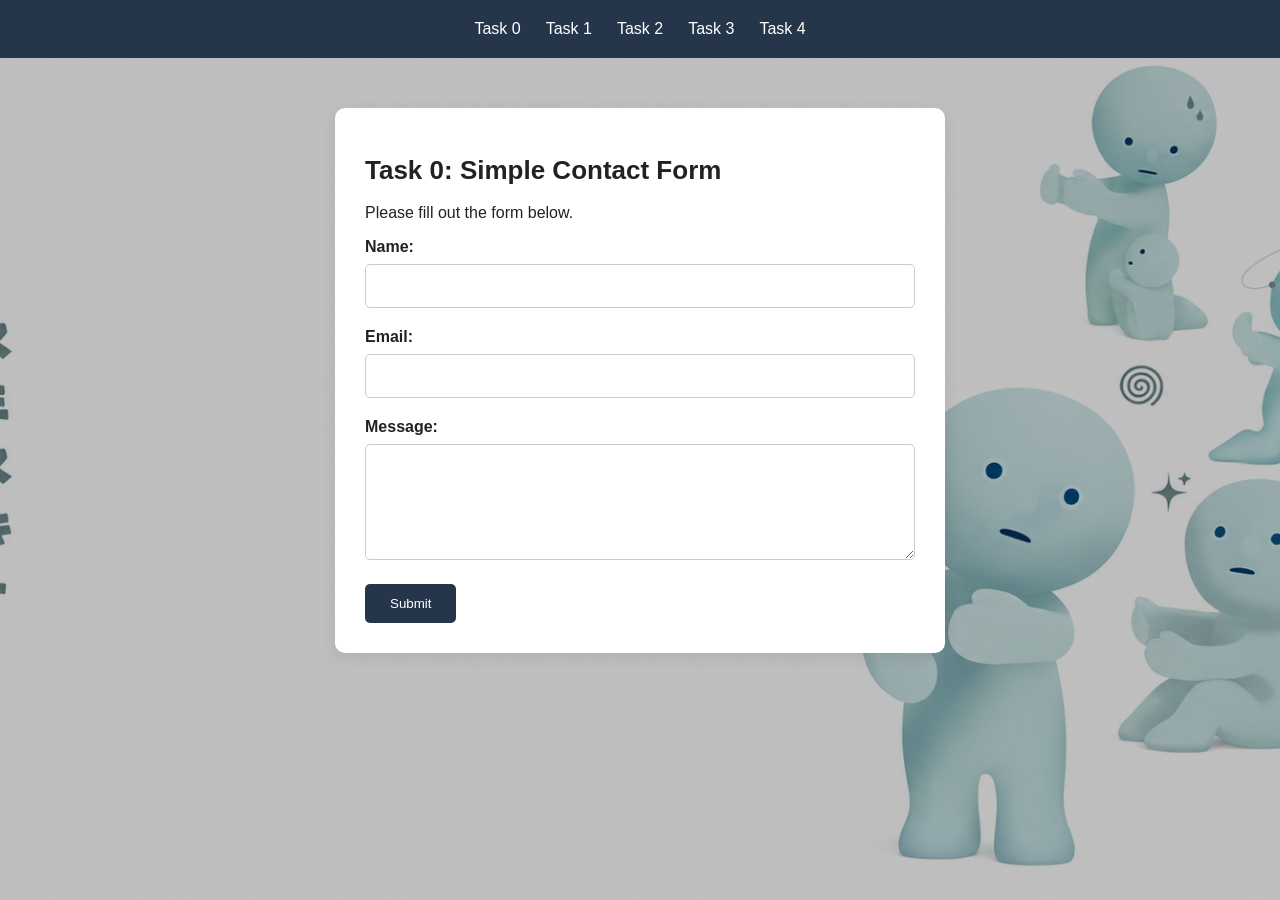
<file: index.html>
<!DOCTYPE html>
<html lang="en">
<head>
    <meta charset="UTF-8">
    <meta name="viewport" content="width=device-width, initial-scale=1.0">
    <title>Task 0 - Simple Contact Form</title>
    <link rel="stylesheet" href="CSS/style.css">
</head>
<body>

    <header>
        <nav class="task-navbar" aria-label="Main navigation">
            <a href="index.html">Task 0</a>
            <a href="task1.html">Task 1</a>
            <a href="task2.html">Task 2</a>
            <a href="task3.html">Task 3</a>
            <a href="task4.html">Task 4</a>
        </nav>
    </header>

    <main>
        <h1>Task 0: Simple Contact Form</h1>
        <p>Please fill out the form below.</p>

        <form action="#" method="get">
            <div class="form-group">
                <label for="name">Name:</label>
                <input type="text" id="name" name="name">
            </div>

            <div class="form-group">
                <label for="email">Email:</label>
                <input type="email" id="email" name="email">
            </div>

            <div class="form-group">
                <label for="message">Message:</label>
                <textarea id="message" name="message" rows="5"></textarea>
            </div>

            <button type="submit">Submit</button>
        </form>
    </main>

</body>
</html>
</file>
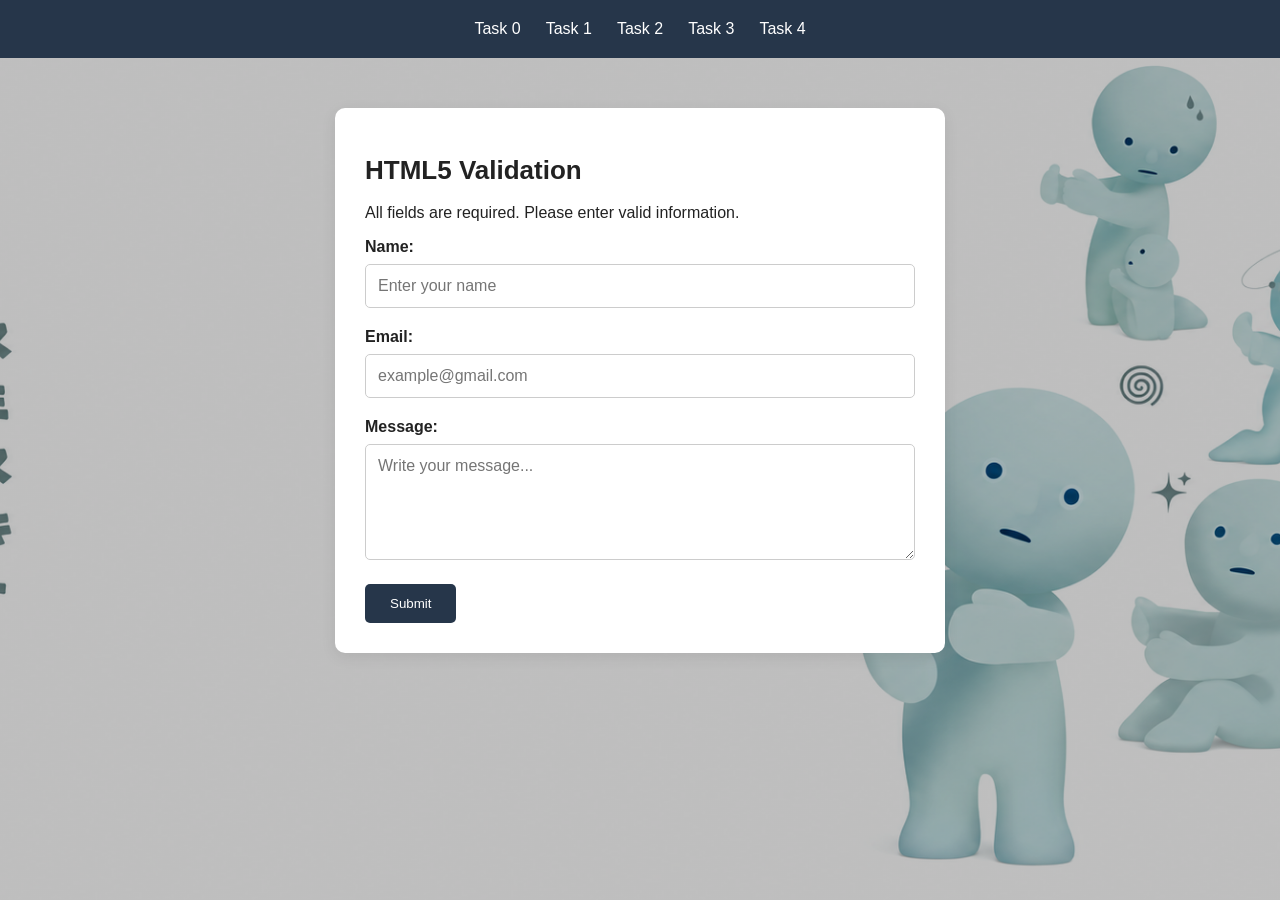
<file: task1.html>
<!DOCTYPE html>
<html lang="en">
<head>
    <meta charset="UTF-8">
    <meta name="viewport" content="width=device-width, initial-scale=1.0">
    <title>Task 1 - HTML5 Validation</title>
    <link rel="stylesheet" href="CSS/style.css">
</head>
<body>

    <header>
        <nav class="task-navbar" aria-label="Main navigation">
            <a href="index.html">Task 0</a>
            <a href="task1.html">Task 1</a>
            <a href="task2.html">Task 2</a>
            <a href="task3.html">Task 3</a>
            <a href="task4.html">Task 4</a>
        </nav>
    </header>

    <main>
        <h1>HTML5 Validation</h1>
        <p>All fields are required. Please enter valid information.</p>

        <form action="#" method="get">

            <div class="form-group">
                <label for="name">Name:</label>
                <input
                    type="text"
                    id="name"
                    name="name"
                    placeholder="Enter your name"
                    minlength="2"
                    maxlength="50"
                    required
                >
            </div>

            <div class="form-group">
                <label for="email">Email:</label>
                <input
                    type="email"
                    id="email"
                    name="email"
                    placeholder="example@gmail.com"
                    maxlength="100"
                    required
                >
            </div>

            <div class="form-group">
                <label for="message">Message:</label>
                <textarea
                    id="message"
                    name="message"
                    rows="5"
                    placeholder="Write your message..."
                    minlength="10"
                    maxlength="500"
                    required
                ></textarea>
            </div>

            <button type="submit">Submit</button>

        </form>
    </main>

</body>
</html>
</file>
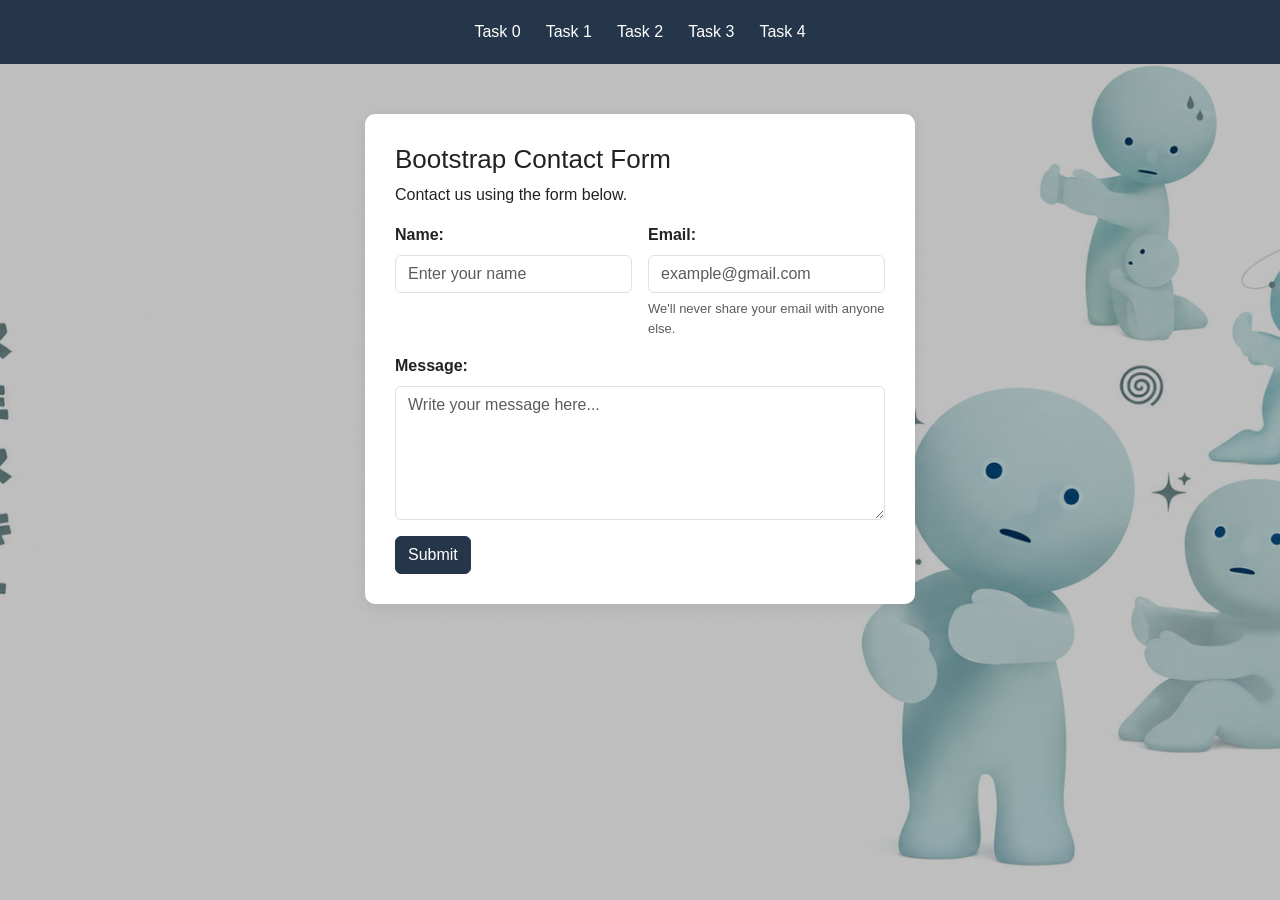
<file: task2.html>
<!DOCTYPE html>
<html lang="en">
<head>
    <meta charset="UTF-8">
    <meta name="viewport" content="width=device-width, initial-scale=1.0">
    <title>Task 2 - Bootstrap Form</title>

    <link href="https://cdn.jsdelivr.net/npm/bootstrap@5.3.3/dist/css/bootstrap.min.css" rel="stylesheet">
    <link rel="stylesheet" href="CSS/style.css">
</head>
<body>

    <header>
        <nav class="task-navbar" aria-label="Main navigation">
            <a href="index.html">Task 0</a>
            <a href="task1.html">Task 1</a>
            <a href="task2.html">Task 2</a>
            <a href="task3.html">Task 3</a>
            <a href="task4.html">Task 4</a>
        </nav>
    </header>

    <main>
        <h1>Bootstrap Contact Form</h1>
        <p>Contact us using the form below.</p>

        <form class="bootstrap-form" action="#" method="get">

            <div class="row g-3">

                <div class="col-12 col-md-6">
                    <label for="name" class="form-label">Name:</label>
                    <input
                        type="text"
                        class="form-control"
                        id="name"
                        name="name"
                        placeholder="Enter your name"
                    >
                </div>

                <div class="col-12 col-md-6">
                    <label for="email" class="form-label">Email:</label>
                    <input
                        type="email"
                        class="form-control"
                        id="email"
                        name="email"
                        placeholder="example@gmail.com"
                    >
                    <div class="form-text">
                        We'll never share your email with anyone else.
                    </div>
                </div>

                <div class="col-12">
                    <label for="message" class="form-label">Message:</label>
                    <textarea
                        class="form-control"
                        id="message"
                        name="message"
                        rows="5"
                        placeholder="Write your message here..."
                    ></textarea>
                </div>

                <div class="col-12">
                    <button type="submit" class="btn btn-primary">
                        Submit
                    </button>
                </div>

            </div>

        </form>
    </main>

</body>
</html>
</file>
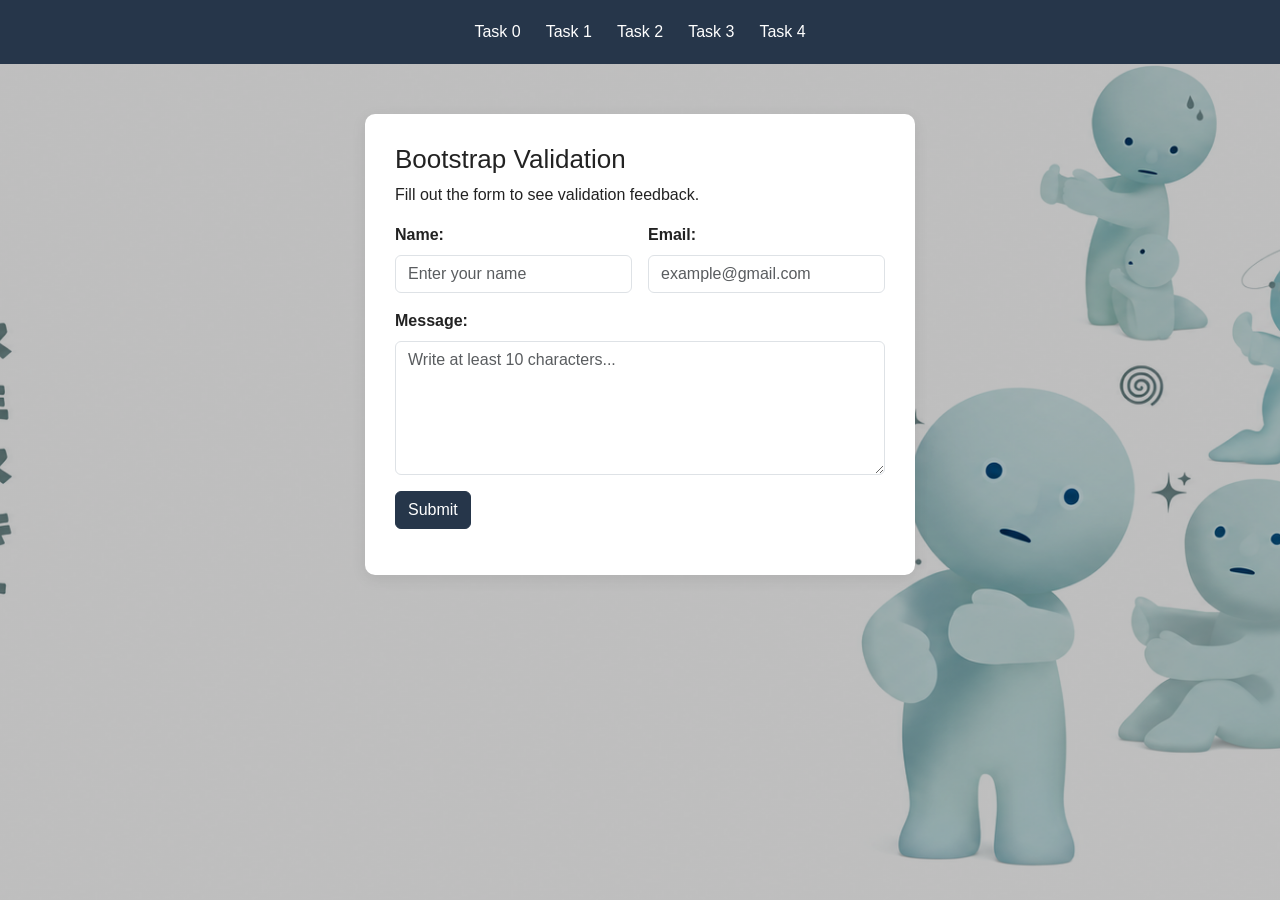
<file: task3.html>
<!DOCTYPE html>
<html lang="en">
<head>
    <meta charset="UTF-8">
    <meta name="viewport" content="width=device-width, initial-scale=1.0">
    <title>Task 3 - Bootstrap Validation</title>

    <link href="https://cdn.jsdelivr.net/npm/bootstrap@5.3.3/dist/css/bootstrap.min.css" rel="stylesheet">
    <link rel="stylesheet" href="CSS/style.css">
</head>
<body>

    <header>
        <nav class="task-navbar" aria-label="Main navigation">
            <a href="index.html">Task 0</a>
            <a href="task1.html">Task 1</a>
            <a href="task2.html">Task 2</a>
            <a href="task3.html">Task 3</a>
            <a href="task4.html">Task 4</a>
        </nav>
    </header>

    <main>
        <h1>Bootstrap Validation</h1>
        <p>Fill out the form to see validation feedback.</p>

        <form id="contactForm" class="bootstrap-form" novalidate>

            <div class="row g-3">

                <div class="col-12 col-md-6">
                    <label for="name" class="form-label">Name:</label>
                    <input
                        type="text"
                        class="form-control"
                        id="name"
                        name="name"
                        placeholder="Enter your name"
                        minlength="2"
                        maxlength="50"
                        required
                    >
                    <div class="valid-feedback">Looks good!</div>
                    <div class="invalid-feedback">
                        Please enter at least 2 characters.
                    </div>
                </div>

                <div class="col-12 col-md-6">
                    <label for="email" class="form-label">Email:</label>
                    <input
                        type="email"
                        class="form-control"
                        id="email"
                        name="email"
                        placeholder="example@gmail.com"
                        required
                    >
                    <div class="valid-feedback">Valid email!</div>
                    <div class="invalid-feedback">
                        Please enter a valid email address.
                    </div>
                </div>

                <div class="col-12">
                    <label for="message" class="form-label">Message:</label>
                    <textarea
                        class="form-control"
                        id="message"
                        name="message"
                        rows="5"
                        placeholder="Write at least 10 characters..."
                        minlength="10"
                        maxlength="500"
                        required
                    ></textarea>
                    <div class="valid-feedback">Looks good!</div>
                    <div class="invalid-feedback">
                        Message must contain at least 10 characters.
                    </div>
                </div>

                <div class="col-12">
                    <button type="submit" class="btn btn-primary">
                        Submit
                    </button>
                </div>

                <div class="col-12">
                    <p id="formStatus" class="mb-0" role="status"></p>
                </div>

            </div>
        </form>
    </main>

    <script src="JS/task3.js"></script>
</body>
</html>
</file>
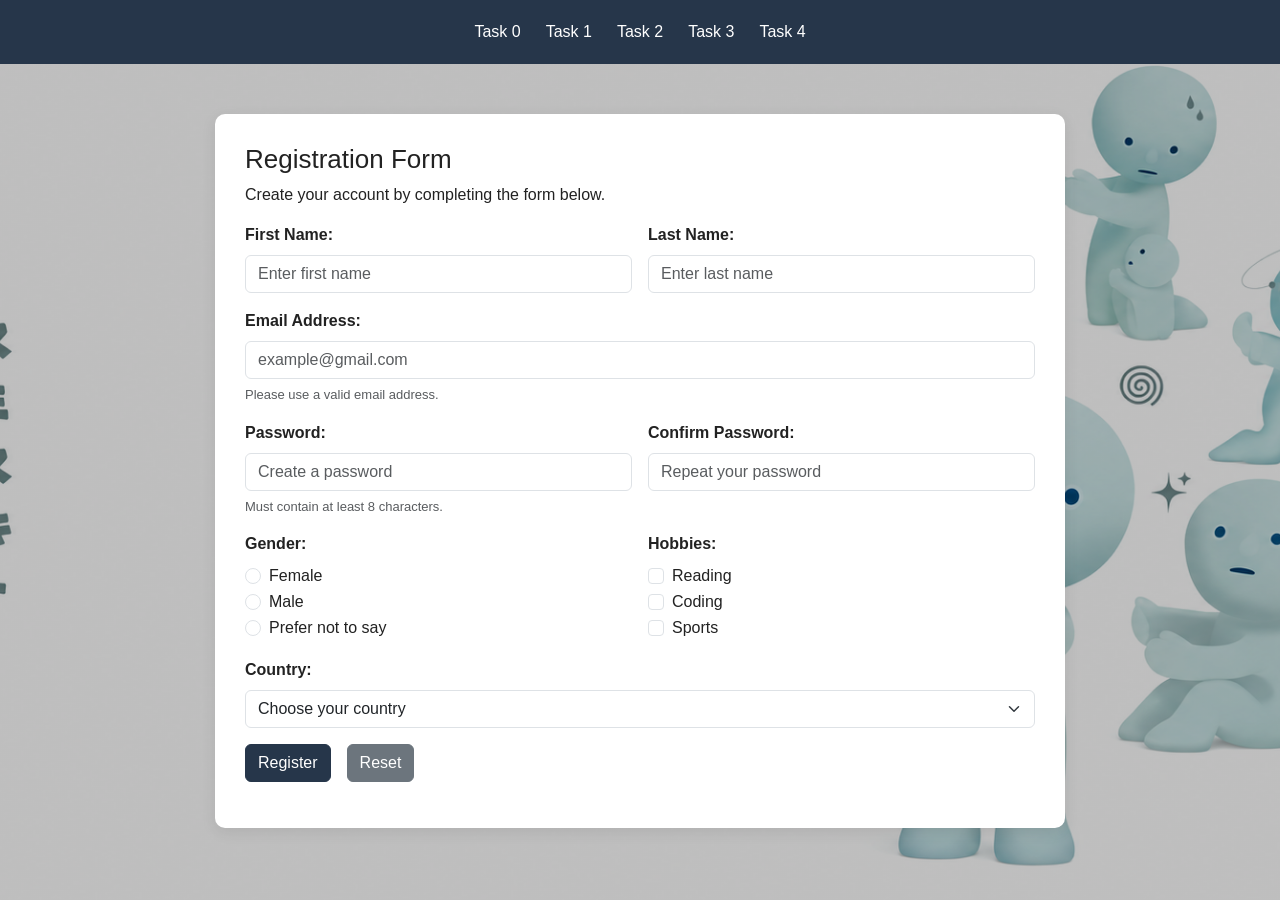
<file: task4.html>
<!DOCTYPE html>
<html lang="en">
<head>
    <meta charset="UTF-8">
    <meta name="viewport" content="width=device-width, initial-scale=1.0">
    <title>Task 4 - Registration Form</title>

    <link href="https://cdn.jsdelivr.net/npm/bootstrap@5.3.3/dist/css/bootstrap.min.css" rel="stylesheet">
    <link rel="stylesheet" href="CSS/style.css">
</head>
<body>

    <header>
        <nav class="task-navbar" aria-label="Main navigation">
            <a href="index.html">Task 0</a>
            <a href="task1.html">Task 1</a>
            <a href="task2.html">Task 2</a>
            <a href="task3.html">Task 3</a>
            <a href="task4.html">Task 4</a>
        </nav>
    </header>

    <main class="registration-page">
        <h1>Registration Form</h1>
        <p>Create your account by completing the form below.</p>

        <form id="registrationForm"
              class="bootstrap-form registration-form"
              novalidate>

            <div class="row g-3">

                <div class="col-12 col-md-6">
                    <label for="firstName" class="form-label">
                        First Name:
                    </label>

                    <input type="text"
                           class="form-control validation-field"
                           id="firstName"
                           name="firstName"
                           placeholder="Enter first name"
                           minlength="2"
                           maxlength="40"
                           autocomplete="given-name"
                           required>

                    <div class="valid-feedback">
                        Looks good!
                    </div>

                    <div class="invalid-feedback">
                        Enter at least 2 characters.
                    </div>
                </div>

                <div class="col-12 col-md-6">
                    <label for="lastName" class="form-label">
                        Last Name:
                    </label>

                    <input type="text"
                           class="form-control validation-field"
                           id="lastName"
                           name="lastName"
                           placeholder="Enter last name"
                           minlength="2"
                           maxlength="40"
                           autocomplete="family-name"
                           required>

                    <div class="valid-feedback">
                        Looks good!
                    </div>

                    <div class="invalid-feedback">
                        Enter at least 2 characters.
                    </div>
                </div>

                <div class="col-12">
                    <label for="regEmail" class="form-label">
                        Email Address:
                    </label>

                    <input type="email"
                           class="form-control validation-field"
                           id="regEmail"
                           name="email"
                           placeholder="example@gmail.com"
                           autocomplete="email"
                           required>

                    <div class="form-text">
                        Please use a valid email address.
                    </div>

                    <div class="valid-feedback">
                        Valid email!
                    </div>

                    <div class="invalid-feedback">
                        Please enter a valid email address.
                    </div>
                </div>

                <div class="col-12 col-md-6">
                    <label for="password" class="form-label">
                        Password:
                    </label>

                    <input type="password"
                           class="form-control validation-field"
                           id="password"
                           name="password"
                           placeholder="Create a password"
                           minlength="8"
                           maxlength="30"
                           autocomplete="new-password"
                           required>

                    <div class="form-text">
                        Must contain at least 8 characters.
                    </div>

                    <div class="valid-feedback">
                        Password length is valid!
                    </div>

                    <div class="invalid-feedback">
                        Password must contain 8-30 characters.
                    </div>
                </div>

                <div class="col-12 col-md-6">
                    <label for="confirmPassword" class="form-label">
                        Confirm Password:
                    </label>

                    <input type="password"
                           class="form-control validation-field"
                           id="confirmPassword"
                           name="confirmPassword"
                           placeholder="Repeat your password"
                           autocomplete="new-password"
                           required>

                    <div class="valid-feedback">
                        Passwords match!
                    </div>

                    <div class="invalid-feedback">
                        Please confirm your password correctly.
                    </div>
                </div>

                <fieldset class="col-12 col-md-6 validation-group"
                          id="genderGroup">

                    <legend class="form-label">Gender:</legend>

                    <div class="form-check">
                        <input class="form-check-input"
                               type="radio"
                               name="gender"
                               id="female"
                               value="female"
                               required>

                        <label class="form-check-label" for="female">
                            Female
                        </label>
                    </div>

                    <div class="form-check">
                        <input class="form-check-input"
                               type="radio"
                               name="gender"
                               id="male"
                               value="male"
                               required>

                        <label class="form-check-label" for="male">
                            Male
                        </label>
                    </div>

                    <div class="form-check">
                        <input class="form-check-input"
                               type="radio"
                               name="gender"
                               id="preferNot"
                               value="prefer-not-to-say"
                               required>

                        <label class="form-check-label" for="preferNot">
                            Prefer not to say
                        </label>
                    </div>

                    <div class="valid-feedback group-feedback">
                        Gender selected!
                    </div>

                    <div class="invalid-feedback group-feedback">
                        Please select one option.
                    </div>
                </fieldset>

                <fieldset class="col-12 col-md-6 validation-group"
                          id="hobbiesGroup">

                    <legend class="form-label">Hobbies:</legend>

                    <div class="form-check">
                        <input class="form-check-input"
                               type="checkbox"
                               name="hobbies"
                               id="reading"
                               value="reading">

                        <label class="form-check-label" for="reading">
                            Reading
                        </label>
                    </div>

                    <div class="form-check">
                        <input class="form-check-input"
                               type="checkbox"
                               name="hobbies"
                               id="coding"
                               value="coding">

                        <label class="form-check-label" for="coding">
                            Coding
                        </label>
                    </div>

                    <div class="form-check">
                        <input class="form-check-input"
                               type="checkbox"
                               name="hobbies"
                               id="sports"
                               value="sports">

                        <label class="form-check-label" for="sports">
                            Sports
                        </label>
                    </div>

                    <div class="valid-feedback group-feedback">
                        Hobbies selected!
                    </div>

                    <div class="invalid-feedback group-feedback">
                        Please select at least one hobby.
                    </div>
                </fieldset>

                <div class="col-12">
                    <label for="country" class="form-label">
                        Country:
                    </label>

                    <select class="form-select validation-field"
                            id="country"
                            name="country"
                            required>

                        <option value="" selected disabled>
                            Choose your country
                        </option>

                        <option value="kz">Kazakhstan</option>
                        <option value="kg">Kyrgyzstan</option>
                        <option value="uz">Uzbekistan</option>
                        <option value="other">Other</option>
                    </select>

                    <div class="valid-feedback">
                        Country selected!
                    </div>

                    <div class="invalid-feedback">
                        Please select your country.
                    </div>
                </div>

                <div class="col-12 d-flex gap-3 flex-wrap">
                    <button type="submit" class="btn btn-primary">
                        Register
                    </button>

                    <button type="reset" class="btn btn-secondary">
                        Reset
                    </button>
                </div>

                <div class="col-12">
                    <p id="registrationStatus"
                       class="mb-0"
                       role="status"
                       aria-live="polite"></p>
                </div>

            </div>
        </form>
    </main>

    <script src="JS/task4.js"></script>

</body>
</html>
</file>
<file: CSS/style.css>
body {
    font-family: Arial, sans-serif;
    margin: 0;
    color: #222;

    background-image: linear-gradient(
        rgba(0, 0, 0, 0.25),
        rgba(0, 0, 0, 0.25)
    ), url("../images/bg_photo.jpg");

    background-size: cover;
    background-position: center;
    background-repeat: no-repeat;
    background-attachment: fixed;
    min-height: 100vh;
}


.task-navbar {
    background-color: #26364a;
    padding: 20px;
    display: flex;
    justify-content: center;
    gap: 25px;
    flex-wrap: wrap;
}

.task-navbar a {
    color: white;
    text-decoration: none;
    display: inline-block;
    transition: transform 0.3s ease, color 0.3s ease;
}

.task-navbar a:hover {
    transform: translateY(-4px);
    color: #d6e8ff;
}

main {
    max-width: 550px;
    margin: 50px auto;
    padding: 30px;
    background-color: white;
    border-radius: 10px;
    box-shadow: 0 4px 15px rgba(0, 0, 0, 0.08);
}

h1 {
    font-size: 26px;
}

.form-group {
    margin-bottom: 20px;
}

label {
    display: block;
    margin-bottom: 8px;
    font-weight: bold;
}

input,
textarea {
    box-sizing: border-box;
    width: 100%;
    padding: 12px;
    border: 1px solid #ccc;
    border-radius: 5px;
    font: inherit;
}

button {
    padding: 12px 25px;
    background-color: #26364a;
    color: white;
    border: none;
    border-radius: 5px;
    cursor: pointer;
}

button:hover {
    background-color: #405978;
}

@media (max-width: 600px) {
    main {
        margin: 20px 12px;
        padding: 20px;
    }
}

.bootstrap-form .form-control {
    font-family: inherit;
}

.bootstrap-form .form-label {
    margin-bottom: 8px;
}

.bootstrap-form .form-text {
    font-size: 13px;
    margin-top: 6px;
}

.bootstrap-form .btn-primary {
    background-color: #26364a;
    border-color: #26364a;
    transition: transform 0.3s ease, background-color 0.3s ease;
}

.bootstrap-form .btn-primary:hover {
    background-color: #405978;
    border-color: #405978;
    transform: translateY(-3px);
}


/* Task 4 - Registration Form */

main.registration-page {
    max-width: 850px;
}

.registration-form .form-check-input {
    width: 1em;
    height: 1em;
    padding: 0;
}

.registration-form .form-check-label {
    display: inline;
    font-weight: normal;
}

.registration-form legend {
    font-size: 16px;
    font-weight: bold;
}

.registration-form .validation-group.is-valid .valid-feedback {
    display: block;
}

.registration-form .validation-group.is-invalid .invalid-feedback {
    display: block;
}
</file>
